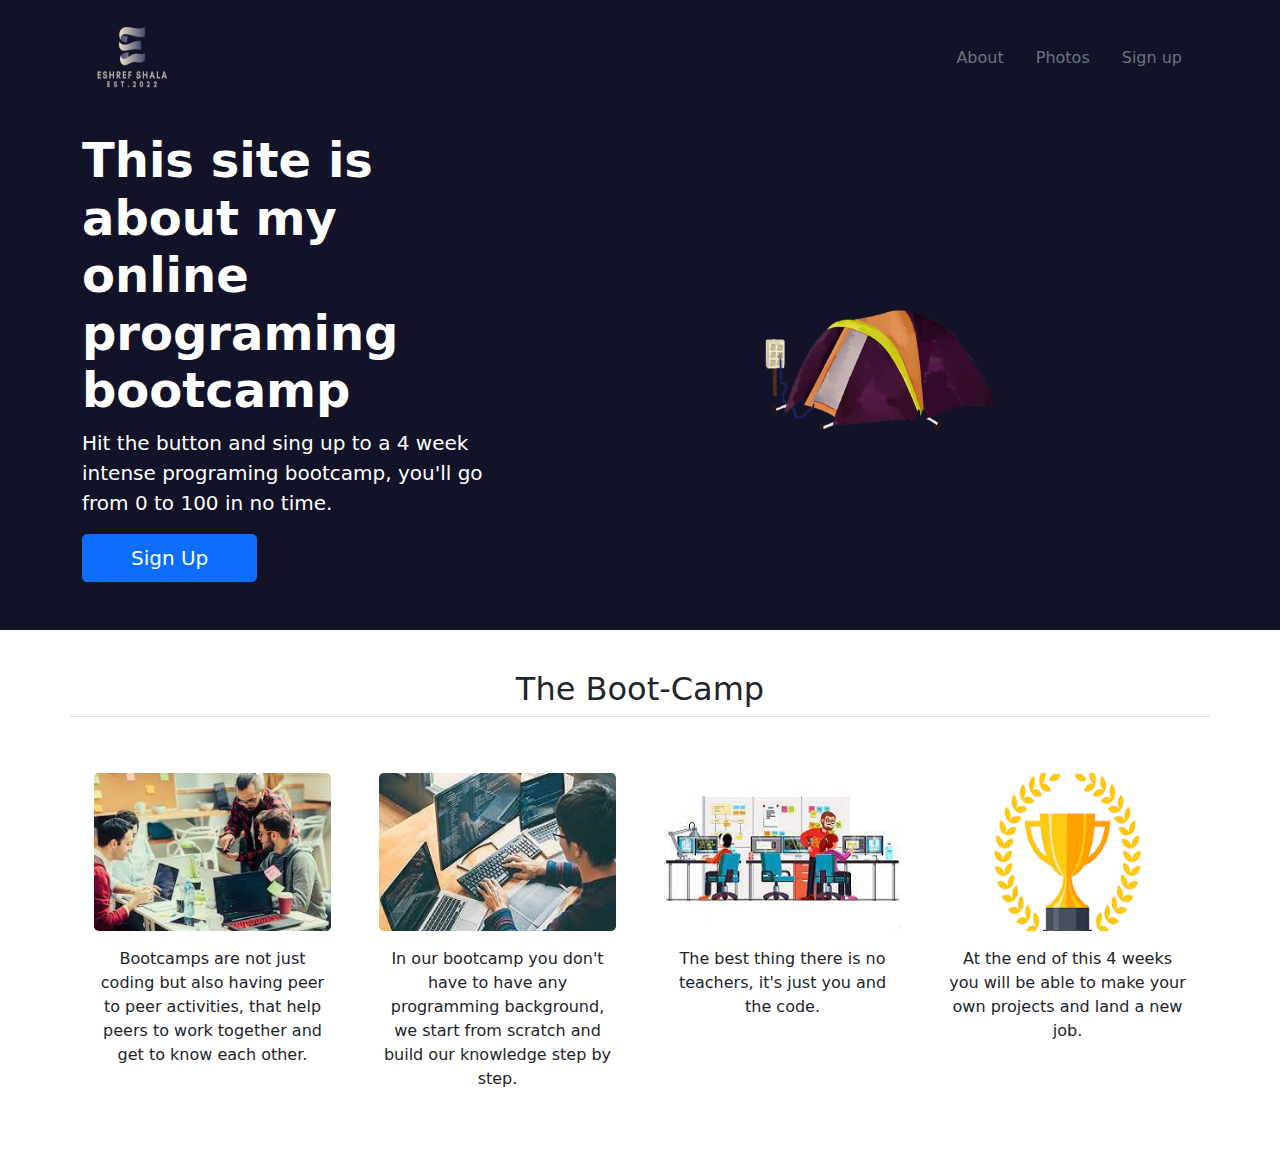
<file: index.html>
<!DOCTYPE html>
<html lang="en">
    <head>

        <meta charset="utf-8">
        <meta name="viewport" content="width=device-width, initial-scale=1">

        <title>Eshref's Boot-Camp</title>
        <link rel="icon" href="images/logoesh.jpg">
        
        <link rel="stylesheet" href="style.css">

      </head>
      <body>
            
        <!-- NAV -->
        <nav class="navbar bg-dark sticky-top">
            <div class="container">
                <a class="nav-link link-secondary p-0" href="#"> <img width="100" height="100" src="images/logoesh.jpg"> </a>
                <ul class="nav justify-content-end">
                    <li><a class="nav-link link-secondary" href="#">About</a></li>
                    <li><a class="nav-link link-secondary" href="#photos">Photos</a></li>
                    <li><a class="nav-link link-secondary" href="index1.html">Sign up</a></li>                    
                </ul>
            </div>
        </nav>
         <!-- About -->  
         <div class="container-fluid bg-dark text-white">
            <div class="container pb-5 pt-3">
              <div class="row flex-lg-row-reverse align-items-center g-5">
  
                <div class="col-lg-7">
                  <img src="images/Untitled.png" class="d-block mx-lg-auto img-fluid" width=1500 height="1500" alt="Catrobat">
                </div>
  
                <div class="col-lg-5">
                  <h1 class="display-5 fw-bold">This site is about my online programing bootcamp</h1>
                  <p class="lead">Hit the button and sing up to a 4 week intense programing bootcamp, you'll go from 0 to 100 in no time.</p>
                  <div class="d-grid gap-2 d-md-flex justify-content-md-start" >
                   <a href="index1.html"> <button type="button" class="btn btn-primary btn-lg px-5 me-md-2" >Sign Up</button></a>
                  </div>
                </div>
                
              </div>
            </div>
          </div>    
          <!-- Main -->
        <main class="container">

            <!-- photos -->
            <br id="photos">
            <div class="row text-center pt-3 pb-5 mb-3">
  
              <h2 class="pb-2 border-bottom d-flex justify-content-center">The Boot-Camp</h2>
  
              <div class="pt-5 px-4 col-lg-3">
                <img src="images/Students.jpg" class="rounded-3 img-fluid" alt="...">
                <p class="pt-2">Bootcamps are not just coding but also having peer to peer activities, that help peers to work together and get to know each other.</p>
              </div>
              <div class="pt-5 px-4 col-lg-3">
                <img src="images/Students2.png" class="rounded-3 img-fluid"  alt="...">
                <p class="pt-2">In our bootcamp you don't have to have any programming background, we start from scratch and build our knowledge step by step.</p>
              </div>
              <div class="pt-5 px-4 col-lg-3">
                <img src="images/Students3.png" class="rounded-3 img-fluid" alt="...">
                <p class="pt-2">The best thing there is no teachers, it's just you and the code.</p>
              </div>
              <div class="pt-5 px-4 col-lg-3">
                <img src="images/Aword.png" class="rounded-3 img-fluid" alt="...">
                <p class="pt-2">At the end of this 4 weeks you will be able to make your own projects and land a new job.</p>
              </div>
  
            </div>
        </body>
</html>
</file>
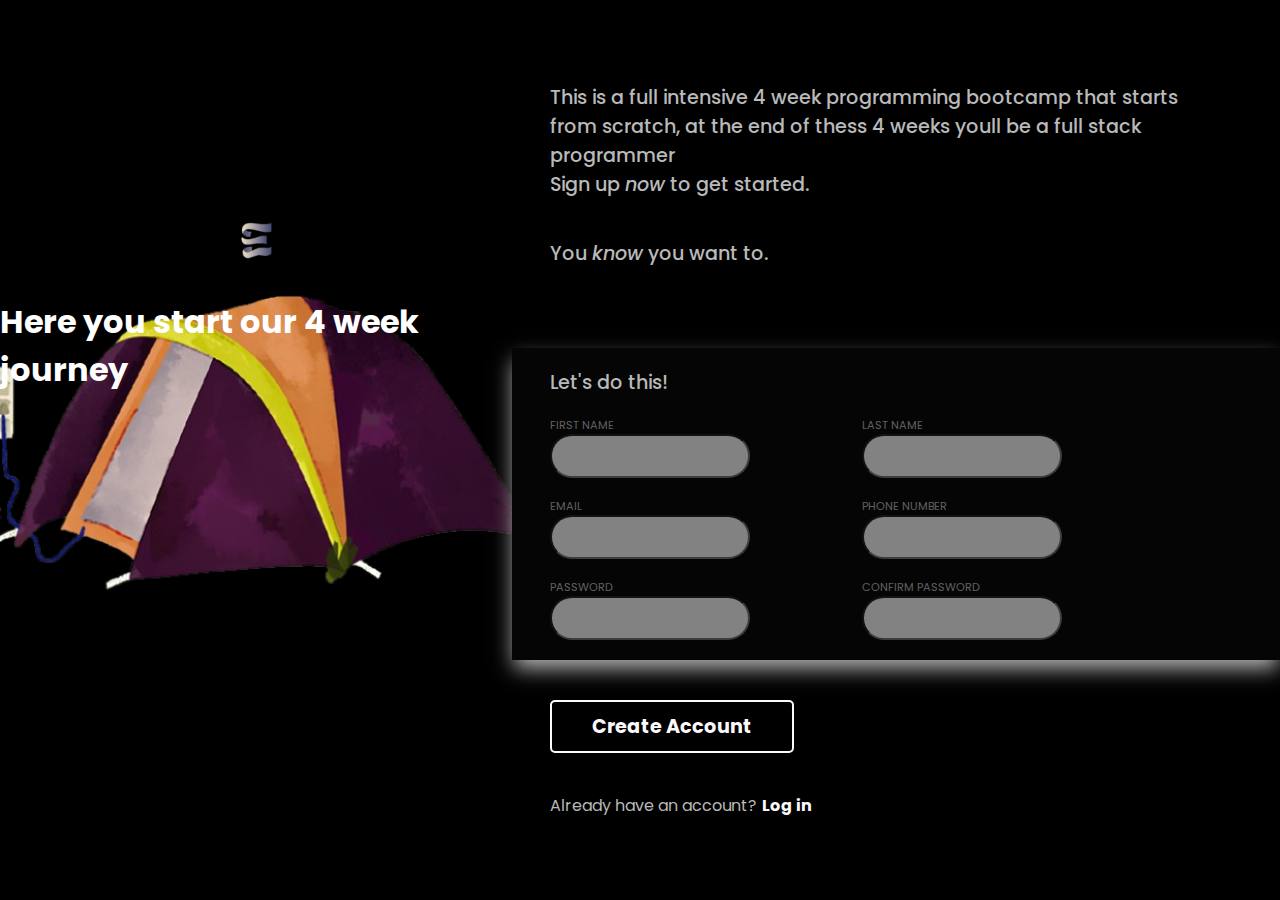
<file: index1.html>
<!DOCTYPE html>
<html lang="en">
<head>
    <meta charset="UTF-8">
    <meta http-equiv="X-UA-Compatible" content="IE=edge">
    <meta name="viewport" content="width=device-width, initial-scale=1.0">
    <link href="https://fonts.googleapis.com/css2?family=Poppins:wght@200;300;400;500;600;700&display=swap" rel="stylesheet">
    <link rel="stylesheet" href="style1.css">
    <title>Eshref's Boot-Camp</title>
    <link rel="icon" href="images/logoesh.jpg">
</head>
<body>
    <div class="content">
        <div class="picture">
            <div class="logo">
                <img src="images/LogoSign.jpg.png" alt="logo" class="whale">
                <h1 class="omale">Here you start our 4 week journey</h1>
            </div>
        </div>
        <div class="right">
            <div class="dummy-text left">
                <p>This is a full intensive 4 week programming bootcamp that starts from scratch, at the end of thess 4 weeks youll be a full stack programmer</p>
                <p>Sign up <em>now</em> to get started.</p>
                <p class="remote-text">You <em>know</em> you want to.</p>
            </div>
            <form action="#">
                <div class="form left">
                    <p class="form-title">Let's do this!</p>
                    <div class="input">
                        <label for="first-name">First name</label>
                        <input type="text" name="first-name" id="first-name" required>
                    </div>
                    
                    <div class="input">
                        <label for="last-name">Last name</label>
                        <input type="text" name="last-name" id="last-name">
                    </div>
                    
                    <div class="input">
                        <label for="email">Email</label>
                        <input type="email" name="email" id="email" required>
                    </div>
                    
                    <div class="input">
                        <label for="phone-number">Phone number</label>
                        <input type="text" name="phone-number" id="phone-number" minlength="9" maxlength="9">
                    </div>
                    
                    <div class="input">
                        <label for="password">Password</label>
                        <input type="password" name="passwor" id="passwor" required>
                    </div>
                    
                    <div class="input">
                        <label for="confirm-password">Confirm password</label>
                        <input type="password" name="confirm-password" id="confirm-password" required>
                    </div>
                </div>
                <div class="left button"><button type="submit">Create Account</button></div>
            </form>
            <div class="log-in left"><p>Already have an account?</p><a href="Login.html">Log in</a></div>
        </div>

    </div>
</body>
</html>
</file>
<file: style.css>
@charset "UTF-8";
/*! 1 SELECTORS*/
:root {
    --bs-blue: #0d6efd;
    --bs-white: #fff;
    --bs-gray: #6c757d;
    --bs-gray-dark: #343a40;
    --bs-gray-100: #f8f9fa;
    --bs-gray-200: #e9ecef;
    --bs-gray-300: #dee2e6;
    --bs-gray-400: #ced4da;
    --bs-gray-500: #adb5bd;
    --bs-gray-600: #6c757d;
    --bs-gray-700: #495057;
    --bs-gray-800: #343a40;
    --bs-gray-900: #212529;
    --bs-primary: #0d6efd;
    --bs-secondary: #6c757d;
    --bs-light: #f8f9fa;
    --bs-dark: #212529;
    --bs-primary-rgb: 13, 110, 253;
    --bs-secondary-rgb: 108, 117, 125;
    --bs-light-rgb: 248, 249, 250;
    --bs-dark-rgb: 18, 19, 40;
    --bs-white-rgb: 255, 255, 255;
    --bs-black-rgb: 0, 0, 0;
    --bs-body-rgb: 33, 37, 41;
    --bs-font-sans-serif: system-ui, -apple-system, "Segoe UI", Roboto, "Helvetica Neue", Arial, "Noto Sans", "Liberation Sans", sans-serif, "Apple Color Emoji", "Segoe UI Emoji", "Segoe UI Symbol", "Noto Color Emoji";
    --bs-font-monospace: SFMono-Regular, Menlo, Monaco, Consolas, "Liberation Mono", "Courier New", monospace;
    --bs-gradient: linear-gradient(180deg, rgba(255, 255, 255, 0.15), rgba(255, 255, 255, 0));
    --bs-body-font-family: var(--bs-font-sans-serif);
    --bs-body-font-size: 1rem;
    --bs-body-font-weight: 400;
    --bs-body-line-height: 1.5;
    --bs-body-color: #212529;
    --bs-body-bg: #fff;
}

*,
*::before,
*::after {
  box-sizing: border-box;
}

@media (prefers-reduced-motion: no-preference) {
  :root {
    scroll-behavior: smooth;
  }
}

/*! 2 ELEMENTS*/

body {
  margin: 0;
  font-family: var(--bs-body-font-family);
  font-size: var(--bs-body-font-size);
  font-weight: var(--bs-body-font-weight);
  line-height: var(--bs-body-line-height);
  color: var(--bs-body-color);
  text-align: var(--bs-body-text-align);
  background-color: var(--bs-body-bg);
  -webkit-text-size-adjust: 100%;
  -webkit-tap-highlight-color: rgba(0, 0, 0, 0);
}

hr {
  margin: 1rem 0;
  color: inherit;
  background-color: currentColor;
  border: 0;
  opacity: 0.25;
}

h2, .h2, h1, .h1 {
  margin-top: 0;
  margin-bottom: 0.5rem;
  font-weight: 500;
  line-height: 1.2;
}

h1, .h1 {
  font-size: calc(1.375rem + 1.5vw);
}
@media (min-width: 1200px) {
  h1, .h1 {
    font-size: 2.5rem;
  }
}

h2, .h2 {
  font-size: calc(1.325rem + 0.9vw);
}
@media (min-width: 1200px) {
  h2, .h2 {
    font-size: 2rem;
  }
}

p {
  margin-top: 0;
  margin-bottom: 1rem;
}

ol,
ul {
  padding-left: 2rem;
}

ol,
ul,
dl {
  margin-top: 0;
  margin-bottom: 1rem;
}

blockquote {
  margin: 0 0 1rem;
}

a {
  color: #0d6efd;
  text-decoration: underline;
}
a:hover {
  color: #0a58ca;
}

a:not([href]):not([class]), a:not([href]):not([class]):hover {
  color: inherit;
  text-decoration: none;
}

img,
svg {
  vertical-align: middle;
}

caption {
  padding-top: 0.5rem;
  padding-bottom: 0.5rem;
  color: #6c757d;
  text-align: left;
}

button {
  border-radius: 0;
}

button:focus:not(:focus-visible) {
  outline: 0;
}

input,
button,
select,
optgroup,
textarea {
  margin: 0;
  font-family: inherit;
  font-size: inherit;
  line-height: inherit;
}

button,
select {
  text-transform: none;
}


/*! 3 CLASSES*/
/*! 3.1 CLASSES NAV
navbar bg-dark sticky-top
container
nav-link link-secondary p-0
nav justify-content-end
*/

.navbar {
  position: relative;
  display: flex;
  flex-wrap: wrap;
  align-items: center;
  justify-content: space-between;
  padding-top: 0.5rem;
  padding-bottom: 0.5rem;
}
.navbar > .container {
  display: flex;
  flex-wrap: inherit;
  align-items: center;
  justify-content: space-between;
}

.navbar-nav .nav-link {
  padding-right: 0;
  padding-left: 0;
}

.bg-dark {
  --bs-bg-opacity: 1;
  background-color: rgba(var(--bs-dark-rgb), var(--bs-bg-opacity)) !important;
}

.sticky-top {
  position: -webkit-sticky;
  position: sticky;
  top: 0;
  z-index: 1020;
}

.container,
.container-fluid {
  width: 100%;
  padding-right: var(--bs-gutter-x, 0.75rem);
  padding-left: var(--bs-gutter-x, 0.75rem);
  margin-right: auto;
  margin-left: auto;
}

@media (min-width: 576px) {
  .container {
    max-width: 540px;
  }
}
@media (min-width: 768px) {
  .container {
    max-width: 720px;
  }
}
@media (min-width: 992px) {
  .container {
    max-width: 960px;
  }
}
@media (min-width: 1200px) {
  .container {
    max-width: 1140px;
  }
}
@media (min-width: 1400px) {
  .container {
    max-width: 1320px;
  }
}

.nav-link {
  display: block;
  padding: 0.5rem 1rem;
  color: #0d6efd;
  text-decoration: none;
  transition: color 0.15s ease-in-out, background-color 0.15s ease-in-out, border-color 0.15s ease-in-out;
}
@media (prefers-reduced-motion: reduce) {
  .nav-link {
    transition: none;
  }
}
.nav-link:hover, .nav-link:focus {
  color: #0a58ca;
}

.link-secondary {
  color: #6c757d;
}
.link-secondary:hover, .link-secondary:focus {
  color: #565e64;
}

.nav {
  display: flex;
  flex-wrap: wrap;
  padding-left: 0;
  margin-bottom: 0;
  list-style: none;
}

.justify-content-end {
  justify-content: flex-end !important;
}

.p-0 {
  padding: 0 !important;
}


/*! 3.2 CLASSES ABOUT
text-white
pb-5 pt-3
row flex-lg-row-reverse align-items-center g-5
col-lg-7
d-block mx-lg-auto img-fluid
col-lg-5
display-5 fw-bold
lead
d-grid gap-2 d-md-flex justify-content-md-start
btn btn-primary btn-lg px-5 me-md-2
*/

.text-white {
  --bs-text-opacity: 1;
  color: rgba(var(--bs-white-rgb), var(--bs-text-opacity)) !important;
}

.pb-5 {
  padding-bottom: 3rem !important;
}

.pt-3 {
  padding-top: 1rem !important;
}

.row {
  --bs-gutter-x: 1.5rem;
  --bs-gutter-y: 0;
  display: flex;
  flex-wrap: wrap;
  margin-top: calc(var(--bs-gutter-y) * -1);
  margin-right: calc(var(--bs-gutter-x) * -.5);
  margin-left: calc(var(--bs-gutter-x) * -.5);
}
.row > * {
  flex-shrink: 0;
  width: 100%;
  max-width: 100%;
  padding-right: calc(var(--bs-gutter-x) * .5);
  padding-left: calc(var(--bs-gutter-x) * .5);
  margin-top: var(--bs-gutter-y);
}

.flex-lg-row-reverse {
  flex-direction: row-reverse !important;
}

.align-items-center {
  align-items: center !important;
}

.g-5,
.gx-5 {
  --bs-gutter-x: 3rem;
}

.g-5,
.gy-5 {
  --bs-gutter-y: 3rem;
}

@media (min-width: 992px) {
  .col-lg-7 {
    flex: 0 0 auto;
    width: 58.33333333%;
  }

  .col-lg-5 {
    flex: 0 0 auto;
    width: 41.66666667%;
  }

  .mx-lg-auto {
    margin-right: auto !important;
    margin-left: auto !important;
  }
}

.d-block {
  display: block !important;
}

.img-fluid {
  max-width: 100%;
  height: auto;
}

.display-5 {
  font-size: calc(1.425rem + 2.1vw);
  font-weight: 300;
  line-height: 1.2;
}
@media (min-width: 1200px) {
  .display-5 {
    font-size: 3rem;
  }
}

.fw-bold {
  font-weight: 700 !important;
}

.lead {
  font-size: 1.25rem;
  font-weight: 300;
}

.d-grid {
  display: grid !important;
}

.gap-2 {
  gap: 0.5rem !important;
}

@media (min-width: 768px) {
  .d-md-flex {
    display: flex !important;
  }

  .justify-content-md-start {
    justify-content: flex-start !important;
  }

  .me-md-2 {
    margin-right: 0.5rem !important;
  }

}



.btn {
  display: inline-block;
  font-weight: 400;
  line-height: 1.5;
  color: #212529;
  text-align: center;
  text-decoration: none;
  vertical-align: middle;
  cursor: pointer;
  -webkit-user-select: none;
  -moz-user-select: none;
  user-select: none;
  background-color: transparent;
  border: 1px solid transparent;
  padding: 0.375rem 0.75rem;
  font-size: 1rem;
  border-radius: 0.25rem;
  transition: color 0.15s ease-in-out, background-color 0.15s ease-in-out, border-color 0.15s ease-in-out, box-shadow 0.15s ease-in-out;
}
@media (prefers-reduced-motion: reduce) {
  .btn {
    transition: none;
  }
}
.btn:hover {
  color: #212529;
}

.btn-primary {
  color: #fff;
  background-color: #0d6efd;
  border-color: #0d6efd;
}
.btn-primary:hover {
  color: #fff;
  background-color: #0b5ed7;
  border-color: #0a58ca;
}

.btn-lg, .btn-group-lg > .btn {
  padding: 0.5rem 1rem;
  font-size: 1.25rem;
  border-radius: 0.3rem;
}

.btn-lg + .dropdown-toggle-split, .btn-group-lg > .btn + .dropdown-toggle-split {
  padding-right: 0.75rem;
  padding-left: 0.75rem;
}

.px-5 {
  padding-right: 3rem !important;
  padding-left: 3rem !important;
}



/*! 3.3 CLASSES Photos
  text-center pt-3 pb-5 mb-5 mx-5
  pb-2 border-bottom d-flex justify-content-center
  pt-5 px-4 col-lg-3
  pt-2
*/

.text-center {
  text-align: center !important;
}

.pt-3 {
  padding-top: 1rem !important;
}

.pb-5 {
  padding-bottom: 3rem !important;
}

.mb-5 {
  margin-bottom: 3rem !important;
}

.mx-5 {
  margin-right: 3rem !important;
  margin-left: 3rem !important;
}

.pb-2 {
  padding-bottom: 0.5rem !important;
}

.border-bottom {
  border-bottom: 1px solid #dee2e6 !important;
}

.d-flex {
  display: flex !important;
}

.justify-content-center {
  justify-content: center !important;
}

.pt-5 {
  padding-top: 3rem !important;
}

.px-4 {
  padding-right: 1.5rem !important;
  padding-left: 1.5rem !important;
}

.pt-2 {
  padding-top: 1rem !important;
}

@media (min-width: 992px) {
  .col-lg-3 {
    flex: 0 0 auto;
    width: 25%;
  }
}


/*! 3.4 CLASSES Quote
  bg-light p-5
  blockquote p-5 my-2 fs-2
  blockquote-footer
*/

.bg-light {
  --bs-bg-opacity: 1;
  background-color: rgba(var(--bs-light-rgb), var(--bs-bg-opacity)) !important;
}

.p-5 {
  padding: 3rem !important;
}

.blockquote {
  margin-bottom: 1rem;
  font-size: 1.25rem;
}
.blockquote > :last-child {
  margin-bottom: 0;
}

.blockquote-footer {
  margin-top: -1rem;
  margin-bottom: 1rem;
  font-size: 0.875em;
  color: #6c757d;
}
.blockquote-footer::before {
  content: "— ";
}

.my-2 {
  margin-top: 0.5rem !important;
  margin-bottom: 0.5rem !important;
}

.fs-2 {
  font-size: calc(1.325rem + 0.9vw) !important;
}

@media (min-width: 1200px) {
  .fs-2 {
    font-size: 2rem !important;
  }
}

/*! 3.5 CLASSES Sign Up
  py-5
  my-5 bg-primary rounded-3
  col-md-1
  col-md-7
  fs-4
  col-md-4 align-self-center
  btn btn-outline-light px-5
*/

.py-5 {
  padding-top: 3rem !important;
  padding-bottom: 3rem !important;
}

.my-5 {
  margin-top: 3rem !important;
  margin-bottom: 3rem !important;
}

.bg-primary {
  --bs-bg-opacity: 1;
  background-color: rgba(var(--bs-primary-rgb), var(--bs-bg-opacity)) !important;
}

.rounded-3 {
  border-radius: 0.3rem !important;
}

.row-cols-auto > * {
  flex: 0 0 auto;
  width: auto;
}

@media (min-width: 768px) {
  .col-md-1 {
    flex: 0 0 auto;
    width: 8.33333333%;
  }

  .col-md-7 {
    flex: 0 0 auto;
    width: 58.33333333%;
  }

  .col-md-4 {
    flex: 0 0 auto;
    width: 33.33333333%;
  }
}

.fs-4 {
  font-size: calc(1.275rem + 0.3vw) !important;
}

@media (min-width: 1200px) {

  .fs-4 {
    font-size: 1.5rem !important;
  }
}

.align-self-center {
  align-self: center !important;
}

.btn-outline-light {
  color: #f8f9fa;
  border-color: #f8f9fa;
}
.btn-outline-light:hover {
  color: #000;
  background-color: #f8f9fa;
  border-color: #f8f9fa;
}

/*! 3.6 CLASSES Footer
  py-3
  text-muted py-3 m-0
*/

.py-3 {
  padding-top: 1rem !important;
  padding-bottom: 1rem !important;
}

.text-muted {
  --bs-text-opacity: 1;
  color: #6c757d !important;
}

.m-0 {
  margin: 0 !important;
}
</file>
<file: style1.css>
:root{
    --color: #fcf9fb;
    --txt: rgb(185, 185, 185)
}

*{
    margin: 0px;
    padding: 0px;
    box-sizing: border-box;
    font-family: 'Poppins', sans-serif;
    color: var(--txt);

    /* outline: 1px solid red; */
}

.content {
    width: 100vw;
    height: 100vh;
}

.content,
.logo{
    display: flex;
    flex-flow: row wrap;
}


/* left side */

.picture{
    background-image: url(images/FinalLogo123.png);
    background-position: center;
    background-size: auto;
    background-repeat: no-repeat;
    width: 40vw;
    background-color: rgb(0, 0, 0);
}


.logo{
    height: auto;
    background-color: transparent;
    position: relative;
    top: 20vh;
    gap: 1vw;
    padding: 15px 0;

    justify-content: center;
    align-items: center;
}

h1{
    color: white;
}

.whale {
    height: 10vh;
}







/* right side */

.right{
    width: 60vw;
    background-color: #000000;
    display: flex;
    flex-flow: column nowrap;
    justify-content: center;
    

}

.left{
    padding-left: 3vw;
}

.dummy-text{
    font-weight: 500;
    width: 90%;
    font-size: 1.2rem;
}

.remote-text{
    margin: 40px 0 80px;
}


/* form */

.form{
    background-color: rgb(5, 5, 5);
    box-shadow: 0 10px 20px -2px ;
    display: flex;
    flex-flow: row wrap;
    gap: 20px;
    padding-top: 20px;
    padding-bottom: 20px;
}

.input{
    display: flex;
    flex-flow: column wrap;
    width: 40%;
    font-size: 0.7rem;
    text-transform: uppercase;
    opacity: 50%;
}

.form-title{
    width: 100%;
    font-size: 1.2rem;
    font-weight: 500;
}

input{
    border-radius: 25px;
  
  padding: 20px; 
  width: 200px;
  height: 10px;  
}

input:focus{
    outline: none;
    border: 2px solid var(--color);
}

button{
    background-color:black;
    color: var(--color);
    font-weight: 700;
    font-size: 1.2em;
    border: 2px solid var(--color);
    border-radius: 5px;
    padding: 10px 40px;
    margin: 40px 0;
}

button:hover{
    background-color: var(--color);
    color: rgb(241, 238, 238);
    
}

.log-in{
    display: flex;
    gap: 5px;
}

a{
    text-decoration: none;
    color: var(--color);
    font-weight: 700;
}

a:hover{
    color: white;
}










@media only screen and (max-width: 600px)  {
    .content{
        flex-flow: column;
        height: auto;
        text-align: center;
    }
    .picture{
        width: 100vw;
        height: 15vh;
        display: flex;
        background-size: 100vw;
    }
    .logo{
        width: 100vw;
        position: static;
        gap: 10px;
    }
    .right{
        width: auto;
        height: auto;
    }
    .dummy-text{
        width: auto;
        margin-top: 30px;

    }
    .left{
        padding: 10px 20px;
    }
    .remote-text{
        padding: 20px 0;
        margin: 0;
    }
    .form{
        flex-flow: column nowrap;
        align-items: center;

    }
    .input{
        text-align: left;
        width: auto;
        font-size: 0.9em;
        justify-content: center;
        align-items: center;
    }
    input{
        font-size: 0.9rem;
        height: 1.5rem;
        width: 70vw;
    }
    .button,
    .log-in{
        display: flex;
        justify-content: center;
        margin-bottom: 0px;
    }
    button{
        margin-bottom: 0px;
        width: 60vw;
        padding: 10px 5px;
    }

}
</file>
